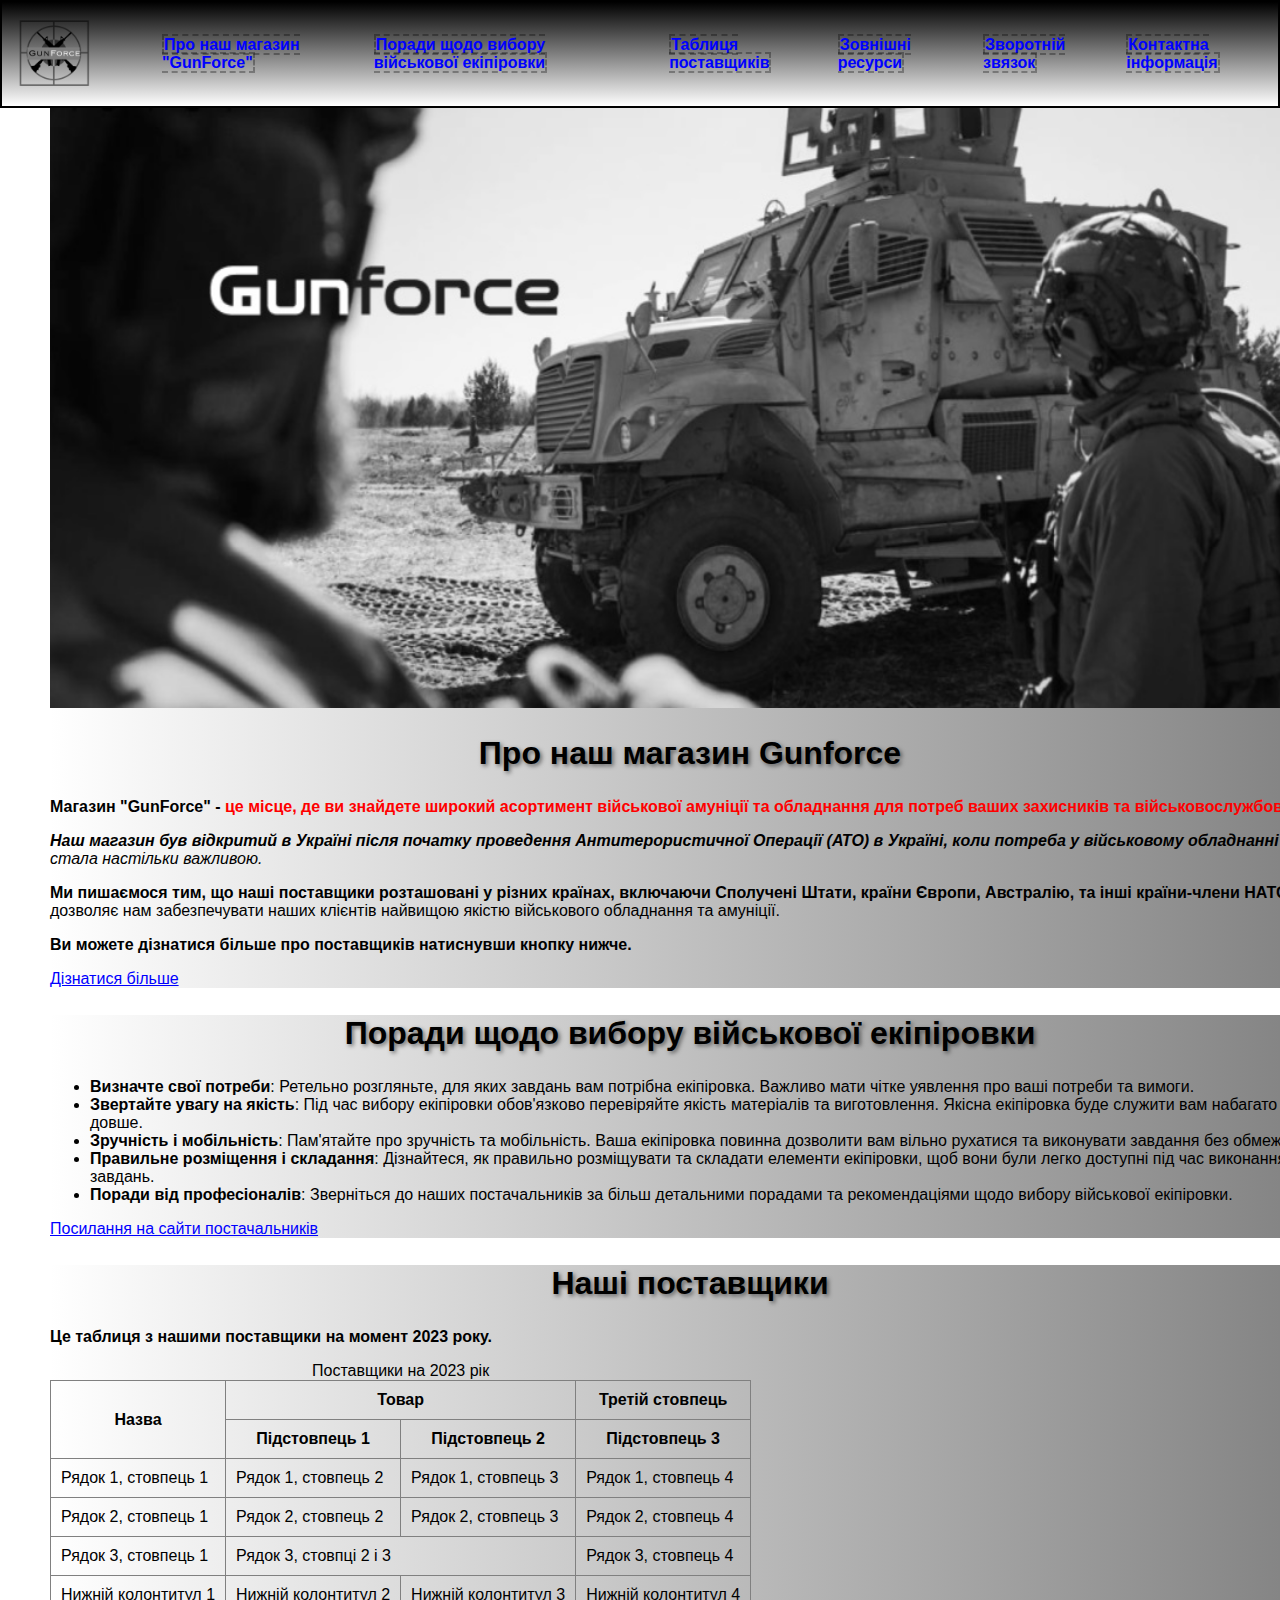
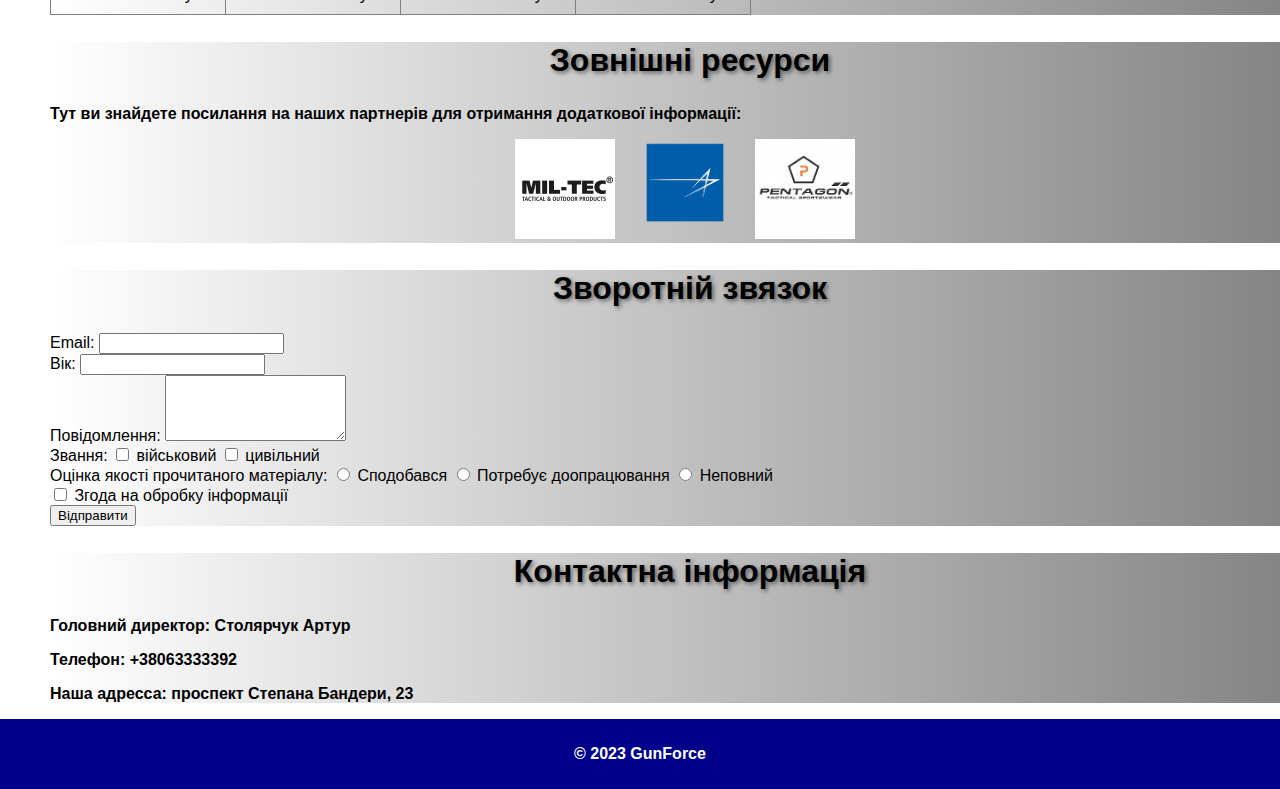
<file: index.html>
<!DOCTYPE html>
<html lang="eng=UK" dir="ltr">
        <head> 
                <!-- метадані про HTML-документ, такі як кодування символів, заголовок сторінки, посилання на CSS-файли тощо. -->
                <meta charset="UTF-8">
                <title>Магазин військової амуніції</title> 
                <link rel="stylesheet" type="text/css" href="styles.css">
        </head>
        <body> <!-- head містить весь вміст веб-сторінки, який відображається в браузері. -->

        <header>
                <nav>
                    <div class="logo-container">
                        <img class="logo" src="images/logo.jpg" alt="Logo">
                    </div>
                    <div class="nav-list-container"></div>
                        <ul> <!-- невпорядкованого списку, елементи якого відображаються з маркерами. -->
                            <li><a href="#розділ1">Про наш магазин "GunForce"</a></li> <!-- li - кожен елемент списку, a - створення гіперпосилання -->
                            <li><a href="#розділ2">Поради щодо вибору військової екіпіровки</a></li>
                            <li><a href="#розділ3">Таблиця поставщиків</a></li>
                            <li><a href="#розділ4">Зовнішні ресурси</a></li>
                            <li><a href="#розділ5">Зворотній звязок</a></li>
                            <li><a href="#розділ6">Контактна інформація</a></li>
                        </ul>
                    </div>
                </nav>
        
        </header>

        <main>
          <section id="розділ1">
            <img class="gunforce" src="images/gunforce.jpg" alt="Gunforce">
                <div class="shop-info">
                    <h2>Про наш магазин Gunforce</h2>
                    
                </div>
            <p>Магазин "GunForce" - <span style="color: red;">це місце, де ви знайдете широкий асортимент військової амуніції та обладнання для потреб ваших захисників та військовослужбовців.</span></p>

            <p><i>Наш магазин був відкритий в Україні після початку проведення Антитерористичної Операції (АТО) в Україні, коли потреба у військовому обладнанні стала настільки важливою.</i></p>

            <p>Ми пишаємося тим, що наші поставщики розташовані у різних країнах, включаючи <b>Сполучені Штати, країни Європи, Австралію</b>, та інші країни-члени <b>НАТО</b>. Це дозволяє нам забезпечувати наших клієнтів найвищою якістю військового обладнання та амуніції.</p>
            
            <p>Ви можете дізнатися більше про поставщиків натиснувши кнопку нижче.</p>
            <a href="#розділ2">Дізнатися більше</a>
          </section>

          <section id="розділ2">
            <h2>Поради щодо вибору військової екіпіровки</h2>
            <ul>
                <li><b>Визначте свої потреби</b>: Ретельно розгляньте, для яких завдань вам потрібна екіпіровка. Важливо мати чітке уявлення про ваші потреби та вимоги.</li>
                <li><b>Звертайте увагу на якість</b>: Під час вибору екіпіровки обов'язково перевіряйте якість матеріалів та виготовлення. Якісна екіпіровка буде служити вам набагато довше.</li>
                <li><b>Зручність і мобільність</b>: Пам'ятайте про зручність та мобільність. Ваша екіпіровка повинна дозволити вам вільно рухатися та виконувати завдання без обмежень.</li>
                <li><b>Правильне розміщення і складання</b>: Дізнайтеся, як правильно розміщувати та складати елементи екіпіровки, щоб вони були легко доступні під час виконання завдань.</li>
                <li><b>Поради від професіоналів</b>: Зверніться до наших постачальників за більш детальними порадами та рекомендаціями щодо вибору військової екіпіровки.</li>
            </ul>
              <a href="#розділ4">Посилання на сайти постачальників</a>
          </section>
  
          <section id="розділ3">
            <h2>Наші поставщики</h2>
            
            <p>Це таблиця з нашими поставщики на момент 2023 року.</p>
              <table>
                  <caption>Поставщики на 2023 рік</caption>
                  <thead>
                      <tr>
                          <th rowspan="2">Назва</th>
                          <th colspan="2">Товар</th>
                          <th>Третій стовпець</th>
                      </tr>
                      <tr>
                          <th>Підстовпець 1</th>
                          <th>Підстовпець 2</th>
                          <th>Підстовпець 3</th>
                      </tr>
                  </thead>
                  <tbody>
                      <tr>
                          <td>Рядок 1, стовпець 1</td>
                          <td>Рядок 1, стовпець 2</td>
                          <td>Рядок 1, стовпець 3</td>
                          <td>Рядок 1, стовпець 4</td>
                      </tr>
                      <tr>
                          <td>Рядок 2, стовпець 1</td>
                          <td>Рядок 2, стовпець 2</td>
                          <td>Рядок 2, стовпець 3</td>
                          <td>Рядок 2, стовпець 4</td>
                      </tr>
                      <tr>
                          <td>Рядок 3, стовпець 1</td>
                          <td colspan="2">Рядок 3, стовпці 2 і 3</td>
                          <td>Рядок 3, стовпець 4</td>
                      </tr>
                  </tbody>
                  <tfoot>
                      <tr>
                          <td>Нижній колонтитул 1</td>
                          <td>Нижній колонтитул 2</td>
                          <td>Нижній колонтитул 3</td>
                          <td>Нижній колонтитул 4</td>
                      </tr>
                  </tfoot>
              </table>
          </section>

          <section id="розділ4">
              <h2>Зовнішні ресурси</h2>
            <p>Тут ви знайдете посилання на наших партнерів для отримання додаткової інформації:</p>
            <ul class="external-resources"> 
                
                <li>
                    <a href="https://www.miltec.de/ru/">
                        <img src="images/miltec.jpg" alt="Mil-Tec">
                    </a>
                </li>
                <li>
                    <a href="https://www.lockheedmartin.com/">
                        <img src="images/lock.png" alt="Lockheed Martin">
                    </a>
                </li>
                <li>
                    <a href="https://www.pentagon-tactical.com/">
                        <img src="images/pentagon.jpg" alt="Pentagon Tactical">
                    </a>
                </li>
            </ul>
          </section>
  
          <section id="розділ5">
    <h2>Зворотній звязок</h2>
    <!-- Вміст розділу 5 -->

              <form action="ваша_адреса_обробника.js" method="POST"> <!-- визначає форму - action  вказує url обробника форми , методом ПОСТ-->
                  <label for="email">Email:</label>                                                                     <!-- ще є метод ГЕТ для запиту даних--> 
                  <input type="email" id="email" name="email" required>
                  <br>

                  <label for="вік">Вік:</label>
                  <input type="number" id="вік" name="вік" required>
                  <br>

                  <label for="повідомлення">Повідомлення:</label>
                  <textarea id="повідомлення" name="повідомлення" rows="4" required></textarea>
                  <br>

                  <label>Звання:</label>
                  <input type="checkbox" id="військовий" name="Звання[]" value="військовий"> <!-- checkbox - можна вибрати або не вибрати -->
                  <label for="військовий">військовий</label>

                  <input type="checkbox" id="педагогічна" name="Звання[]" value="цивільний">
                  <label for="цивільний">цивільний</label>
                  <!-- Додайте інші пункти освіти, які вам потрібно -->

                  <br>

                  <label>Оцінка якості прочитаного матеріалу:</label>
                  <input type="radio" id="сподобався" name="оцінка" value="сподобався"> <!-- radio - можна вибрати тільки один варіант ( однакові нейм)-->
                  <label for="сподобався">Сподобався</label>

                  <input type="radio" id="потребує_доопрацювання" name="оцінка" value="потребує_доопрацювання">
                  <label for="потребує_доопрацювання">Потребує доопрацювання</label>

                  <input type="radio" id="неповний" name="оцінка" value="неповний">
                  <label for="неповний">Неповний</label>
                  <!-- Додайте інші варіанти оцінки, які вам потрібно -->

                  <br>

                  <input type="checkbox" id="згода" name="згода" required>
                  <label for="згода">Згода на обробку інформації</label>

                  <br>

                  <button type="submit">Відправити</button>
              </form>
          </section>
          <section id="розділ6">
              <h2>Контактна інформація</h2>
              <p>Головний директор: Столярчук Артур</p>
              <p>Телефон: +38063333392</p>
              <p>Наша адресса: проспект Степана Бандери, 23 </p>
          </section>
      </main>
      <footer>
            <p>© 2023 GunForce</p>
      </footer>
  </body>
</html>
</file>
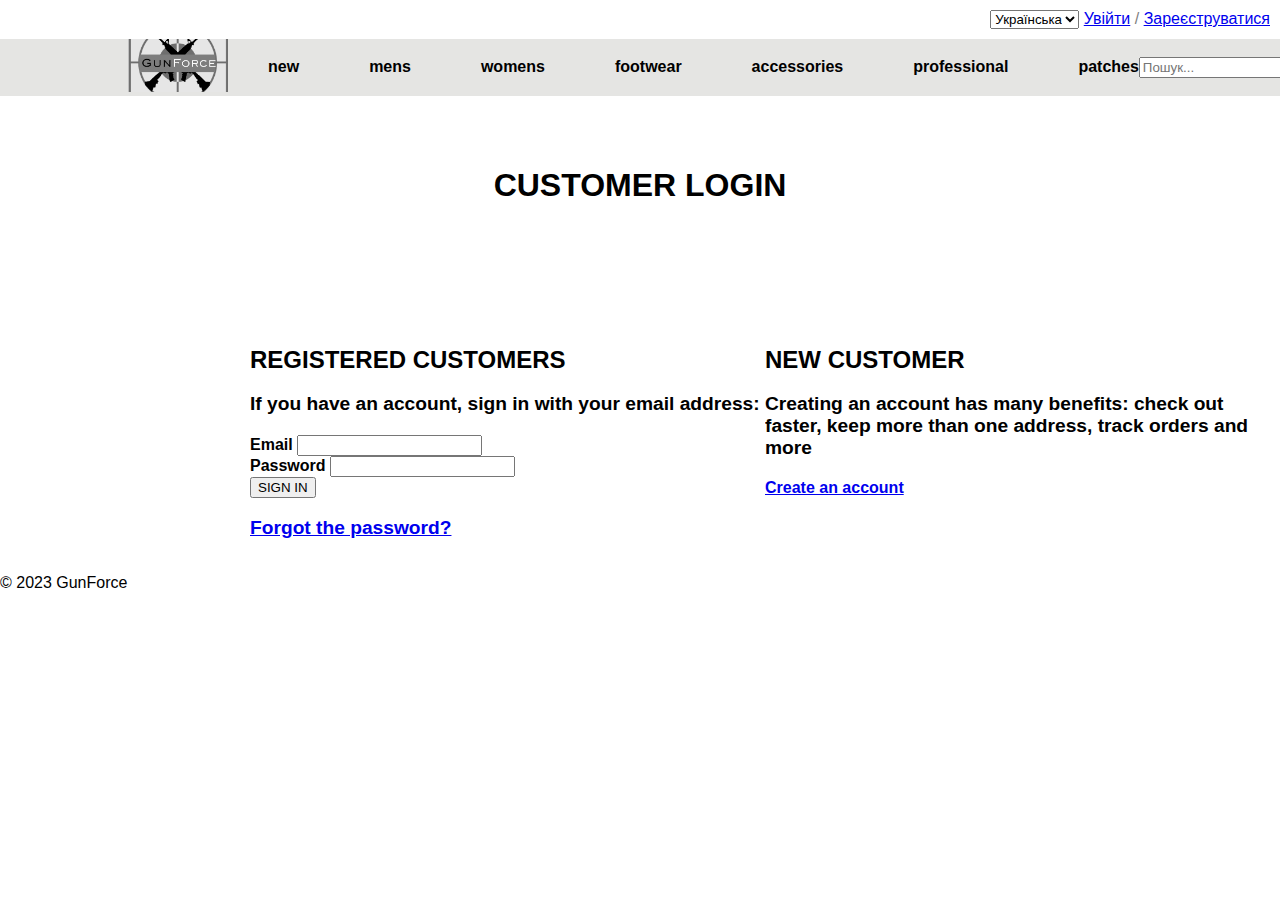
<file: login.html>
<!DOCTYPE html>
<html lang="uk">
<head>
    <meta charset="UTF-8">
    <meta name="viewport" content="width=device-width, initial-scale=1.0">
    <link rel="stylesheet" href="login.css">
    <title>Login</title>
</head>
    <body>
        <!-- Верхня частина сторінки -->
        <header>
            <div class="top-right">
                <select>
                    <option value="uk">Українська</option>
                    <option value="en">English</option>
                </select>
                <a href="login.html">Увійти</a> / <a href="register.html">Зареєструватися</a>
            </div>
            
            <nav>
                <div class="nav-content">
                    <div class="logo">
                        <img src="images/logo2.png" alt="Логотип магазину">
                    </div>
                    <ul>
                        <!-- Посилання меню -->
                        <li><a href="new.html">new</a></li>
                        <li><a href="mens.html">mens</a></li>
                        <li><a href="womens.html">womens</a></li>
                        <li><a href="footwear.html">footwear</a></li>
                        <li><a href="accessories.html">accessories</a></li>
                        <li><a href="professional.html">professional</a></li>
                        <li><a href="patches.html">patches</a></li>
                    </ul>
                    <div class="search">
                        <input type="text" placeholder="Пошук...">
                        <!-- Кнопка пошуку -->
                    </div>
                    <button onclick="location.href='cart.html'">
                        <img src="shopping-cart.svg" alt="Кошик">
                    </button>
                </div>
            </nav>
        </header>

        <h1 class="centered-title">CUSTOMER LOGIN</h1>
        
        <!-- Форма входу (Login) -->
        <div class="customers-container">
            <div class="registered-customers">
                <h2>REGISTERED CUSTOMERS</h2>
                <p>If you have an account, sign in with your email address:</p>
                <form action="process_login.php" method="post">
                    <div class="input-field">
                        <label for="email">Email</label>
                        <input type="email" id="email" name="email" required>
                    </div>
                    <div class="input-field">
                        <label for="password">Password</label>
                        <input type="password" id="password" name="password" required>
                    </div>
                    <button type="submit">SIGN IN</button>
                </form>
                <p><a href="forgot_password.html">Forgot the password?</a></p>
            </div>
            <div class="new-customers">
                <h2>NEW CUSTOMER</h2>
                <p>Creating an account has many benefits: check out faster, keep more than one address, track orders and more</p>
                <a href="register.html">Create an account</a>
            </div>
        </div>

        <!-- Підвал сторінки -->
        <footer>
            <p>© 2023 GunForce</p>
        </footer>
    </body>
</html>
</file>
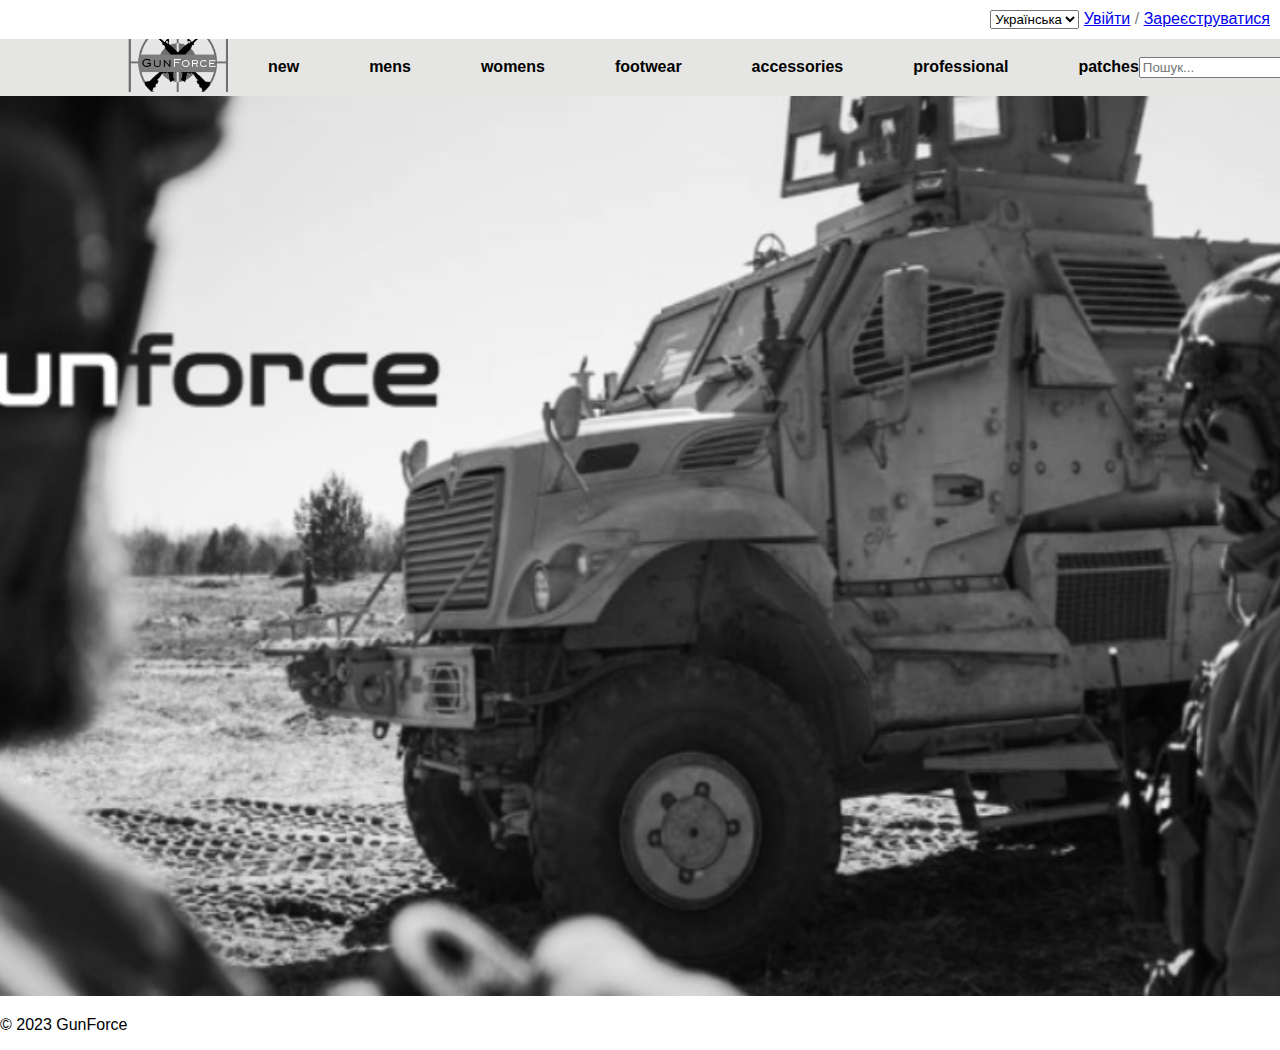
<file: main.html>
<!DOCTYPE html>
<html lang="uk">
<head>
    <meta charset="UTF-8">
    <meta name="viewport" content="width=device-width, initial-scale=1.0">
    <link rel="stylesheet" href="main.css">
    <title>Магазин військової екіпіровки</title>
</head>
    <body>
        <!-- Верхня частина сторінки -->
        <header>
            <div class="top-right">
                <select>
                    <option value="uk">Українська</option>
                    <option value="en">English</option>
                </select>
                <a href="login.html">Увійти</a> / <a href="register.html">Зареєструватися</a>
            </div>
            
            <nav>
                <div class="nav-content">
                    <div class="logo">
                        <img src="images/logo2.png" alt="Логотип магазину">
                    </div>
                    <ul>
                        <!-- Посилання меню -->
                        <li><a href="new.html">new</a></li>
                        <li><a href="mens.html">mens</a></li>
                        <li><a href="womens.html">womens</a></li>
                        <li><a href="footwear.html">footwear</a></li>
                        <li><a href="accessories.html">accessories</a></li>
                        <li><a href="professional.html">professional</a></li>
                        <li><a href="patches.html">patches</a></li>
                    </ul>
                    <div class="search">
                        <input type="text" placeholder="Пошук...">
                        <!-- Кнопка пошуку -->
                    </div>
                    <button onclick="location.href='cart.html'">
                        <img src="shopping-cart.svg" alt="Кошик">
                    </button>
                </div>
            </nav>
        </header>


        
        <div class="main-image">
            <img src="images/gunforce.jpg" alt="Логотип магазину">
        </div>

       
        <footer>
            <p>© 2023 GunForce</p>
        </footer>
        
    </body>
</html>
</file>
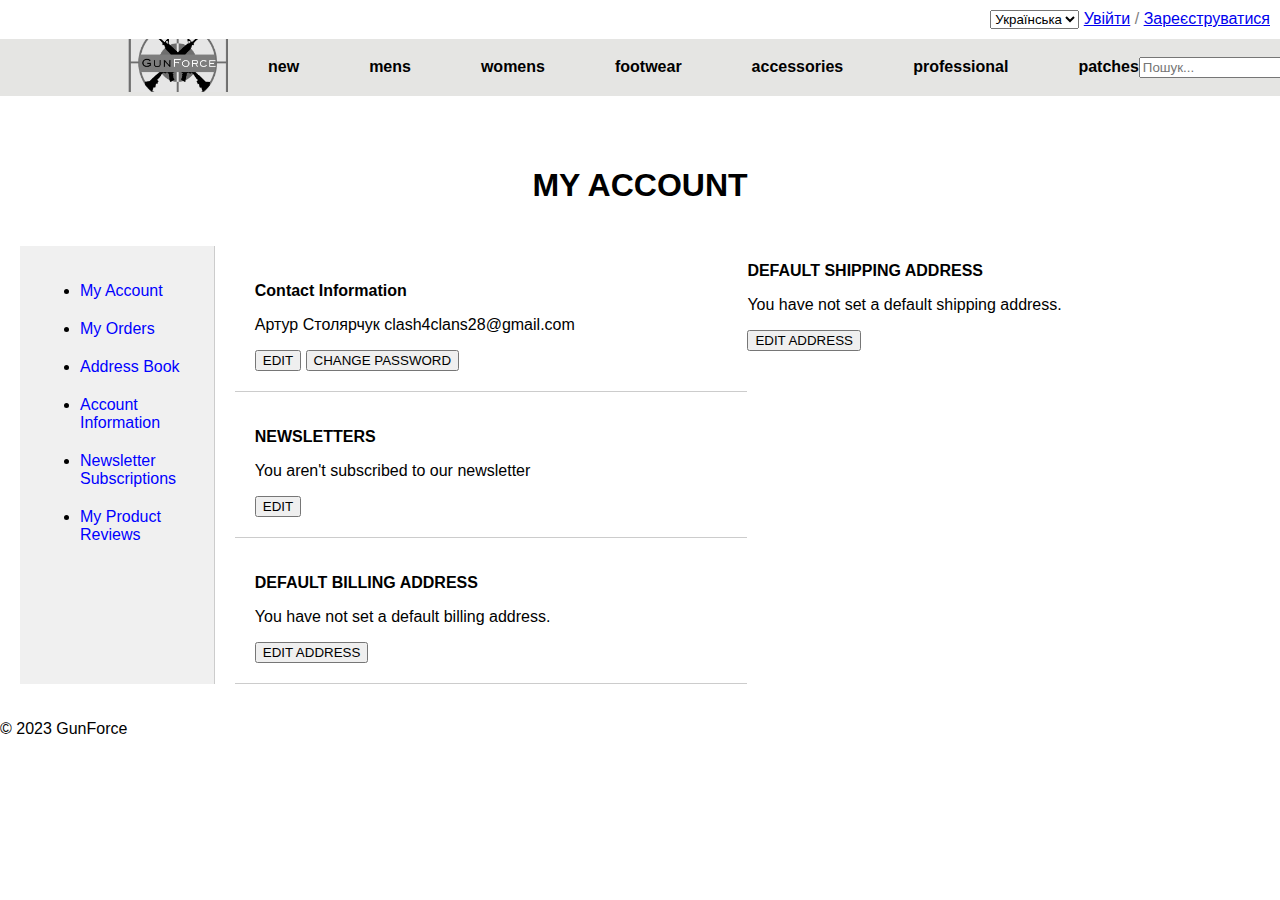
<file: myaccount.html>
<!DOCTYPE html>
<html lang="uk">
<head>
    <meta charset="UTF-8">
    <meta name="viewport" content="width=device-width, initial-scale=1.0">
    <link rel="stylesheet" href="myaccount.css">
    <title>My account</title>
</head>
    <body>
        <!-- Верхня частина сторінки -->
        <header>
            <div class="top-right">
                <select>
                    <option value="uk">Українська</option>
                    <option value="en">English</option>
                </select>
                <a href="login.html">Увійти</a> / <a href="register.html">Зареєструватися</a>
            </div>
            
            <nav>
                <div class="nav-content">
                    <div class="logo">
                        <img src="images/logo2.png" alt="Логотип магазину">
                    </div>
                    <ul>
                        <!-- Посилання меню -->
                        <li><a href="new.html">new</a></li>
                        <li><a href="mens.html">mens</a></li>
                        <li><a href="womens.html">womens</a></li>
                        <li><a href="footwear.html">footwear</a></li>
                        <li><a href="accessories.html">accessories</a></li>
                        <li><a href="professional.html">professional</a></li>
                        <li><a href="patches.html">patches</a></li>
                    </ul>
                    <div class="search">
                        <input type="text" placeholder="Пошук...">
                        <!-- Кнопка пошуку -->
                    </div>
                    <button onclick="location.href='cart.html'">
                        <img src="shopping-cart.svg" alt="Кошик">
                    </button>
                </div>
            </nav>
        </header>

        <h1 class="centered-title">MY ACCOUNT</h1>

        <div class="account-container">
            <div class="account-navigation">
                <!-- Вміст account-navigation тут -->
                <ul>
                    <li><a href="my_account.html">My Account</a></li>
                    <li><a href="my_orders.html">My Orders</a></li>
                    <li><a href="address_book.html">Address Book</a></li>
                    <li><a href="account_info.html">Account Information</a></li>
                    <li><a href="newsletter_subscriptions.html">Newsletter Subscriptions</a></li>
                    <li><a href="product_reviews.html">My Product Reviews</a></li>
                </ul>
            </div>
            <div class="account-details">
                <div class="contact-info">
                    <!-- Вміст contact-info тут -->
                    <p><strong>Contact Information</strong></p>
                        <p>Артур Столярчук clash4clans28@gmail.com</p>
                        <button>EDIT</button>
                        <button>CHANGE PASSWORD</button>
                </div>
                <div class="newsletters">
                    <!-- Вміст newsletters тут -->
                    <p><strong>NEWSLETTERS</strong></p>
                    <p>You aren't subscribed to our newsletter</p>
                    <button>EDIT</button>
                </div>
                <div class="billing-address">
                    <!-- Вміст billing-address тут -->
                    <p><strong>DEFAULT BILLING ADDRESS</strong></p>
                    <p>You have not set a default billing address.</p>
                    <button>EDIT ADDRESS</button>
                </div>
            </div>
            <div class="shipping-address">
                <!-- Вміст shipping-address тут -->
                <p><strong>DEFAULT SHIPPING ADDRESS</strong></p>
                <p>You have not set a default shipping address.</p>
                <button>EDIT ADDRESS</button>
            </div>
        </div>

        <!-- Підвал сторінки -->
        <footer>
            <p>© 2023 GunForce</p>
        </footer>
    </body>
</html>
</file>
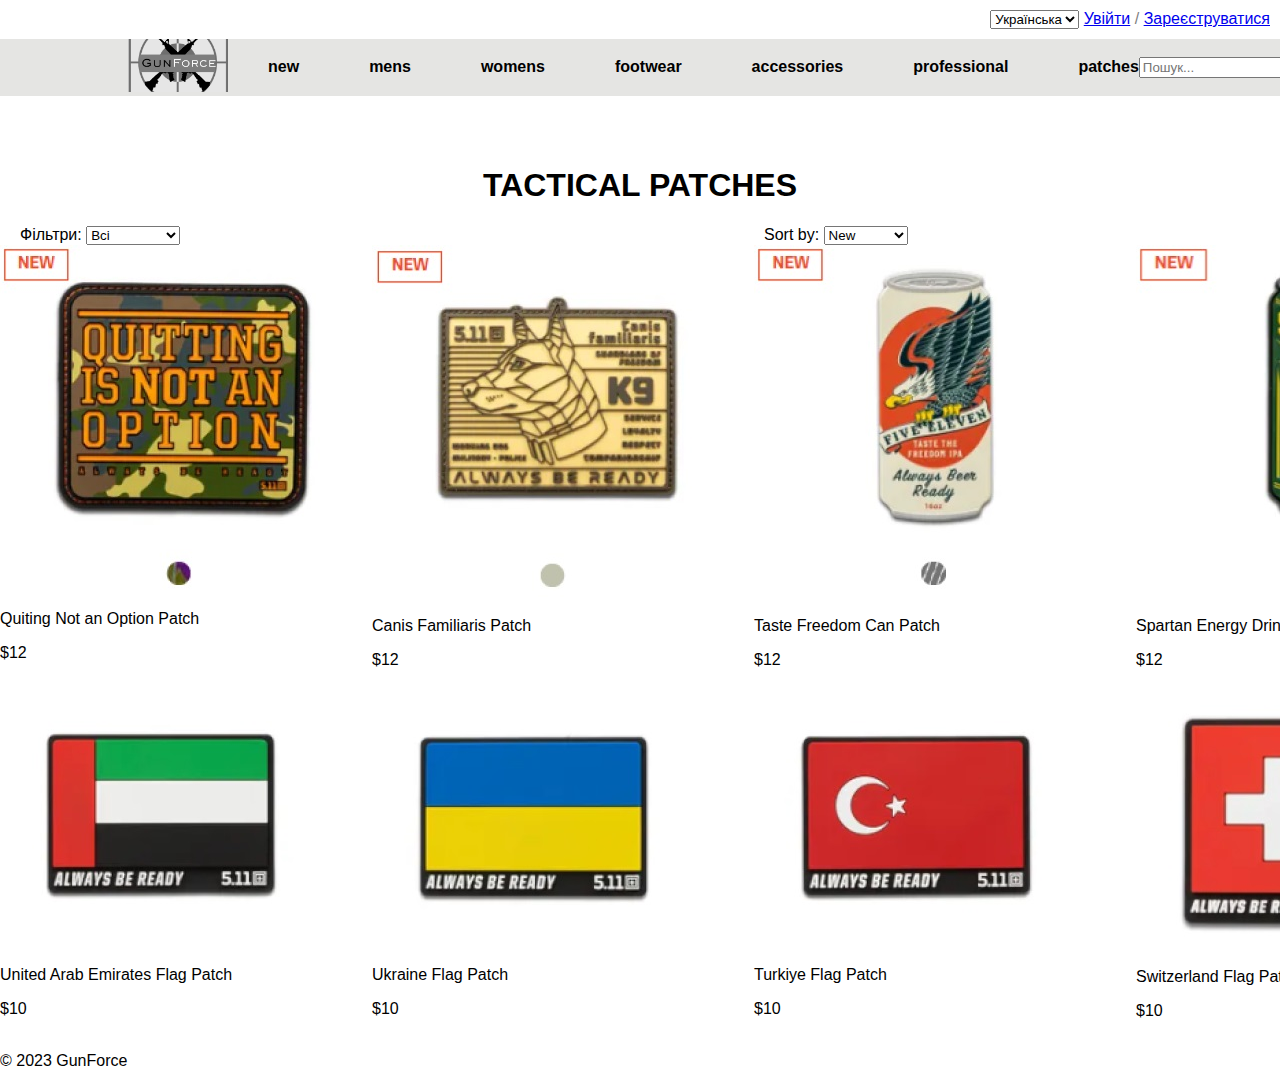
<file: patches.html>
<!DOCTYPE html>
<html lang="uk">
<head>
    <meta charset="UTF-8">
    <meta name="viewport" content="width=device-width, initial-scale=1.0">
    <link rel="stylesheet" href="patches.css">
    <title>Patches</title>
</head>
    <body>
        <!-- Верхня частина сторінки -->
        <header>
            <div class="top-right">
                <select>
                    <option value="uk">Українська</option>
                    <option value="en">English</option>
                </select>
                <a href="login.html">Увійти</a> / <a href="register.html">Зареєструватися</a>
            </div>
            
            <nav>
                <div class="nav-content">
                    <div class="logo">
                        <img src="images/logo2.png" alt="Логотип магазину">
                    </div>
                    <ul>
                        <!-- Посилання меню -->
                        <li><a href="new.html">new</a></li>
                        <li><a href="mens.html">mens</a></li>
                        <li><a href="womens.html">womens</a></li>
                        <li><a href="footwear.html">footwear</a></li>
                        <li><a href="accessories.html">accessories</a></li>
                        <li><a href="professional.html">professional</a></li>
                        <li><a href="patches.html">patches</a></li>
                    </ul>
                    <div class="search">
                        <input type="text" placeholder="Пошук...">
                        <!-- Кнопка пошуку -->
                    </div>
                    <button onclick="location.href='cart.html'">
                        <img src="shopping-cart.svg" alt="Кошик">
                    </button>
                </div>
            </nav>
        </header>

        
        <h1 class="centered-title">TACTICAL PATCHES</h1>

        <div class="filter-sort-container">
            <div class="filters">
                <span>Фільтри:</span>
                <select>
                    <option value="all">Всі</option>
                    <option value="type1">Країни</option>
                    <option value="type2">Малюнки</option>
                    <option value="type3">Патріотичні</option>
                </select>
            </div>
            <div class="sort-by">
                <span>Sort by:</span>
                <select>
                    <option value="new">New</option>
                    <option value="expensive">Expensive</option>
                    <option value="cheap">Cheap</option>
                </select>
            </div>
        </div>
        
            <!-- Список іконок патчів -->
        <div class="patch-list">
            <div class="patch">
                <img src="images/patch1.jpg" alt="patch1">
                <p>Quiting Not an Option Patch</p>
                <p>$12</p>
            </div>
            <div class="patch">
                <img src="images/patch2.jpg" alt="patch2">
                <p>Canis Familiaris Patch</p>
                <p>$12</p>
            </div>
            <div class="patch">
                <img src="images/patch3.jpg" alt="patch3">
                <p>Taste Freedom Can Patch</p>
                <p>$12</p>
            </div>
            <div class="patch">
                <img src="images/patch4.jpg" alt="patch4">
                <p>Spartan Energy Drink Patch</p>
                <p>$12</p>
            </div>
            <div class="patch">
                <img src="images/patch5.jpg" alt="patch5">
                <p>United Arab Emirates Flag Patch</p>
                <p>$10</p>
            </div>
            <div class "patch">
                <img src="images/patch6.jpg" alt="patch6">
                <p>Ukraine Flag Patch</p>
                <p>$10</p>
            </div>
            <div class="patch">
                <img src="images/patch7.jpg" alt="patch7">
                <p>Turkiye Flag Patch</p>
                <p>$10</p>
            </div>
            <div class="patch">
                <img src="images/patch8.jpg" alt="patch8">
                <p>Switzerland Flag Patch</p>
                <p>$10</p>
            </div>
        </div>

        <!-- Підвал сторінки -->
        <footer>
            <p>© 2023 GunForce</p>
        </footer>
    </body>
</html>
</file>
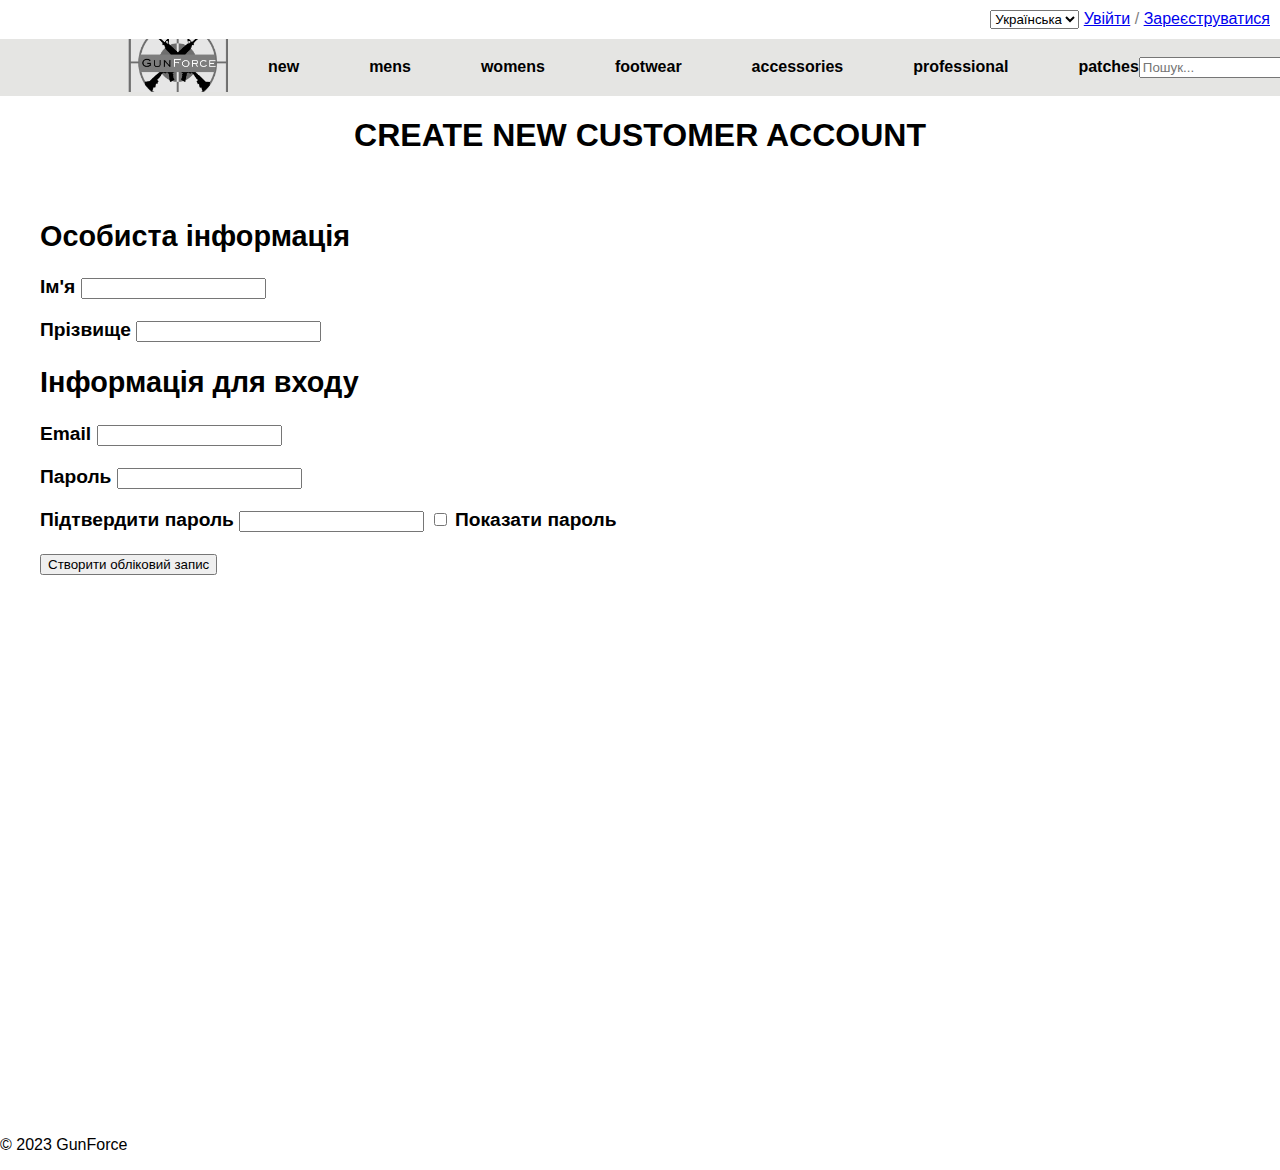
<file: register.html>
<!DOCTYPE html>
<html lang="uk">
<head>
    <meta charset="UTF-8">
    <meta name="viewport" content="width=device-width, initial-scale=1.0">
    <link rel="stylesheet" href="register.css">
    <title>registration-form</title>
</head>
    <body>
        <!-- Верхня частина сторінки -->
        <header>
            <div class="top-right">
                <select>
                    <option value="uk">Українська</option>
                    <option value="en">English</option>
                </select>
                <a href="login.html">Увійти</a> / <a href="register.html">Зареєструватися</a>
            </div>
            
            <nav>
                <div class="nav-content">
                    <div class="logo">
                        <img src="images/logo2.png" alt="Логотип магазину">
                    </div>
                    <ul>
                        <!-- Посилання меню -->
                        <li><a href="new.html">new</a></li>
                        <li><a href="mens.html">mens</a></li>
                        <li><a href="womens.html">womens</a></li>
                        <li><a href="footwear.html">footwear</a></li>
                        <li><a href="accessories.html">accessories</a></li>
                        <li><a href="professional.html">professional</a></li>
                        <li><a href="patches.html">patches</a></li>
                    </ul>
                    <div class="search">
                        <input type="text" placeholder="Пошук...">
                        <!-- Кнопка пошуку -->
                    </div>
                    <button onclick="location.href='cart.html'">
                        <img src="shopping-cart.svg" alt="Кошик">
                    </button>
                </div>
            </nav>
        </header>

        <!-- Форма реєстрації -->
        <h1 class="centered-title">CREATE NEW CUSTOMER ACCOUNT</h1>

        <div class="registration-form">
            <h2>Особиста інформація</h2>
            <form action="process_registration.php" method="post">
                <div class="input-field">
                    <label for="first-name">Ім'я</label>
                    <input type="text" id="first-name" name="first-name" required>
                </div>
                <div class="input-field">
                    <label for="last-name">Прізвище</label>
                    <input type="text" id="last-name" name "last-name" required>
                </div>

                <h2>Інформація для входу</h2>
                <div class="input-field">
                    <label for="email">Email</label>
                    <input type="email" id="email" name="email" required>
                </div>
                <div class="input-field">
                    <label for="password">Пароль</label>
                    <input type="password" id="password" name="password" required>
                </div>
                <div class="input-field">
                    <label for="confirm-password">Підтвердити пароль</label>
                    <input type="password" id="confirm-password" name="confirm-password" required>
                    <input type="checkbox" id="show-password"> Показати пароль
                </div>
                
                <button type="submit">Створити обліковий запис</button>
            </form>
        </div>

        <!-- Підвал сторінки -->
        <footer>
            <p>© 2023 GunForce</p>
        </footer>
    </body>
</html>
</file>
<file: styles.css>
h2 {
    font-size: 2em; 
    text-shadow: 2px 2px 4px rgba(0, 0, 0, 0.5); 
    font-weight: bold; 
    text-align: center; /* Вирівнює текст по центру */
}

body {
    font-family: 'Calluna', sans-serif;
    margin: 0;
    padding: 0;
}

ul.external-resources {
    display: flex;
    justify-content: center;
    list-style-type: none; /* Видаляє маркери списку */
    padding: 0; /* Видаляє відступи списку */
}

ul.external-resources li {
    margin: 0 10px; /* Додає відступи між елементами списку */
}

ul.external-resources li:first-child {
    margin-left: 0; /* Видаляє відступ зліва для першого елемента списку */
}

ul.external-resources li a img {
    width: 100px; /* Задає ширину зображення */
    transition: border 0.3s ease; /* Додає анімацію до рамки */
}

ul.external-resources li a:hover img {
    border: 3px solid #000; /* Додає рамку при наведенні */
}

footer {
    background-color: darkblue;
    color: white;
    text-align: center;
    padding: 10px 0;
}

table {
    border: 1px solid gray;
    border-collapse: collapse;
}

table th, table td {
    border: 1px solid gray;
    padding: 10px;
}

  /* Стилі для логотипу */
  .logo {
    height: 100px;
    margin-right: 40px;
}
.shop-info h1 {
    font-size: 3em; /* Збільшує розмір шрифту */
    text-shadow: 2px 2px 4px rgba(0, 0, 0, 0.5); 
    font-weight: bold; 
}
.shop-info {
    text-align: center;
}
/* Стилі для посилань */
a:link {
    color: blue;
}
a:active {
    color: red;
}


p::first-line {
    font-weight: bold;
}

/* Стилі для основного контенту */
main {
    position: relative;
    left: 50px;
    z-index: 1;
    border: none; 
}


section {
    background: linear-gradient(to right, white, gray);  
}


nav {
    display: flex;
    align-items: center;
    border: 2px solid black; 
    background: linear-gradient(to bottom, black, white);
}
.nav-list-container {
    display: flex;
    justify-content: center;
    flex-grow: 1;
}

nav ul {
    display: flex;
    justify-content: center;
    list-style-type: none;
    padding: 0;
    width: 100%;
}
nav ul li {
    margin: 0 10px;
    border: none;
    padding: 10px;
}
nav ul li a {
    text-decoration: none; /* Видаляє підкреслення */
    font-weight: bold; 
    border: 2px dashed rgba(0, 0, 0, 0.3);
}
img.gunforce {
    display: block;
    margin: 0;
    width: 100%; 
    height: 600px;
}
</file>
<file: login.css>
body {
    font-family: Helvetica;
    margin: 0;
    padding: 0;
}

.top-right {
    text-align: right;
    padding: 10px;
    
}

header {
    color: gray;
    height: auto; 
    overflow: visible
}
nav {
    position: relative;
    display: flex;
    justify-content: center;
    background-color: #E5E5E3;
    color: black;
    font-weight: bold;
    text-decoration: none;
    position: sticky;
    top: 0;
    z-index: 100;
}

.nav-content {
    display: flex;
    justify-content: space-between;
    align-items: center;
    width: 80%; 
    
  
}

nav ul {
    display: flex;
    gap: 70px;
}

nav ul li {
    list-style: none;
}

.logo img {
    
    object-fit: contain;
    width: 100px; 
    height: auto;
}
button img {
    width: 25px;
    height: 25px;
}

/* правила правила для станів посилань */
nav a:link, nav a:visited {
    color: black;
    font-weight: bold;
    text-decoration: none;
}

nav a:hover, nav a:active {
    color: black;
    font-weight: bold;
    text-decoration: none;
}

.centered-title {
    font-size: 2em;
    font-weight: bold;
    text-align: center;
    padding-top: 50px;
}

.customers-container {
    display: flex;
}

.registered-customers, .new-customers {
    flex: 1;
    overflow-y: auto;
    padding-top: 100px;
    font-weight: bold;
}

.registered-customers {
    padding-left: 250px;
    
}

.registered-customers p, .new-customers p {
    font-size: 1.2em;
}
</file>
<file: main.css>
body {
    font-family: Helvetica;
    margin: 0;
    padding: 0;
}

.top-right {
    text-align: right;
    padding: 10px;
    
}

header {
    color: gray;
    height: auto; 
    overflow: visible
}
nav {
    position: relative;
    display: flex;
    justify-content: center;
    background-color: #E5E5E3;
    color: black;
    font-weight: bold;
    text-decoration: none;
    position: sticky;
    top: 0;
    z-index: 100;
}

.nav-content {
    display: flex;
    justify-content: space-between;
    align-items: center;
    width: 80%; 
}


nav ul {
    display: flex;
    gap: 70px;
}

nav ul li {
    list-style: none;
}

.logo img {
    object-fit: contain;
    width: 100px;
    height: auto;
}
button img {
    width: 25px;
    height: 25px;
}

/* правила правила для станів посилань */
nav a:link, nav a:visited {
    color: black;
    font-weight: bold;
    text-decoration: none;
}

nav a:hover, nav a:active {
    color: black;
    font-weight: bold;
    text-decoration: none;
}

.main-image img {
    width: 100vw;
    height: 100vh;
    object-fit: cover;
}
</file>
<file: myaccount.css>
body {
    font-family: Helvetica;
    margin: 0;
    padding: 0;
}

.top-right {
    text-align: right;
    padding: 10px;
    
}

header {
    color: gray;
    height: auto; 
    overflow: visible
}
nav {
    position: relative;
    display: flex;
    justify-content: center;
    background-color: #E5E5E3;
    color: black;
    font-weight: bold;
    text-decoration: none;
    position: sticky;
    top: 0;
    z-index: 100;
}

.nav-content {
    display: flex;
    justify-content: space-between;
    align-items: center;
    width: 80%; 
    
  
}

.centered-title {
    font-size: 2em;
    font-weight: bold;
    text-align: center;
    padding-top: 50px;
}

nav ul {
    display: flex;
    gap: 70px;
}

nav ul li {
    list-style: none;
}

.logo img {
    
    object-fit: contain;
    width: 100px; 
    height: auto;
}
button img {
    width: 25px;
    height: 25px;
}

/* правила правила для станів посилань */
nav a:link, nav a:visited {
    color: black;
    font-weight: bold;
    text-decoration: none;
}

nav a:hover, nav a:active {
    color: black;
    font-weight: bold;
    text-decoration: none;
}

.account-container {
    display: flex;
}

.account-navigation, .account-details, .shipping-address {
    flex: 1;
}

.account-navigation {
    background-color: #f0f0f0;
    padding: 20px;
    border-right: 1px solid #ccc;
}

.account-details > div {
    border-bottom: 1px solid #ccc;
    padding: 20px;
}

.account-container {
    display: flex;
    justify-content: space-between;
    background-color: white;
    padding: 20px;
}

.account-navigation, .account-details, .shipping-address {
    flex: 1;
}

.account-navigation {
    flex: 0.3;
    background-color: #f0f0f0;
    padding: 20px;
    margin-right: 20px;
}

.account-navigation a:link, .account-navigation a:visited {
    color: blue;
    text-decoration: none;
}

.account-navigation a:hover, .account-navigation a:active {
    color: blue;
    text-decoration: none;
}

.account-details > div {
    border-bottom: 1px solid #ccc;
    padding: 20px;
}

.account-navigation ul li {
    margin-bottom: 20px;
}
</file>
<file: patches.css>
body {
    font-family: Helvetica;
    margin: 0;
    padding: 0;
}

.top-right {
    text-align: right;
    padding: 10px;
    
}

header {
    color: gray;
    height: auto; 
    overflow: visible
}
nav {
    position: relative;
    display: flex;
    justify-content: center;
    background-color: #E5E5E3;
    color: black;
    font-weight: bold;
    text-decoration: none;
    position: sticky;
    top: 0;
    z-index: 100;
}

.nav-content {
    display: flex;
    justify-content: space-between;
    align-items: center;
    width: 80%; 
    
  
}

nav ul {
    display: flex;
    gap: 70px;
}

nav ul li {
    list-style: none;
}

.logo img {
    
    object-fit: contain;
    width: 100px;
    height: auto;
}
button img {
    width: 25px;
    height: 25px;
}

/* правила правила для станів посилань */
nav a:link, nav a:visited {
    color: black;
    font-weight: bold;
    text-decoration: none;
}

nav a:hover, nav a:active {
    color: black;
    font-weight: bold;
    text-decoration: none;
}

.centered-title {
    font-size: 2em;
    font-weight: bold;
    text-align: center;
    padding-top: 50px;
}

.filter-sort-container {
    display: flex;
    justify-content: space-between;
    padding: 0 20px;
}

.filters {
    flex: 1.2;
}

.sort-by {
    margin: auto;
    flex: 0.8;
}

.patch-list {
    display: grid;
    grid-template-columns: repeat(4, 1fr);
    gap: 20px;
}
</file>
<file: register.css>
body {
    font-family: Helvetica;
    margin: 0;
    padding: 0;
}

.top-right {
    text-align: right;
    padding: 10px;
    
}

header {
    color: gray;
    height: auto; 
    overflow: visible
}
nav {
    position: relative;
    display: flex;
    justify-content: center;
    background-color: #E5E5E3;
    color: black;
    font-weight: bold;
    text-decoration: none;
    position: sticky;
    top: 0;
    z-index: 100;
}

.nav-content {
    display: flex;
    justify-content: space-between;
    align-items: center;
    width: 80%; 

}


nav ul {
    display: flex;
    gap: 70px;
}

nav ul li {
    list-style: none;
}

.logo img {
    
    object-fit: contain;
    width: 100px; 
    height: auto;
}
button img {
    width: 25px;
    height: 25px;
}

/* правила правила для станів посилань */
nav a:link, nav a:visited {
    color: black;
    font-weight: bold;
    text-decoration: none;
}

nav a:hover, nav a:active {
    color: black;
    font-weight: bold;
    text-decoration: none;
}

.main-image img {
    width: 100vw;
    height: 100vh;
    object-fit: cover;
}


.registration-form {
    display: flex;
    flex-direction: column;
    min-height: 100vh;
    margin: 20px;
    padding: 20px;
    font-size: 1.2em;
}

.centered-title {
    font-size: 2em;
    font-weight: bold;
    text-align: center;
}

.input-field {
    margin-bottom: 20px;
    font-weight: bold;
}
</file>
